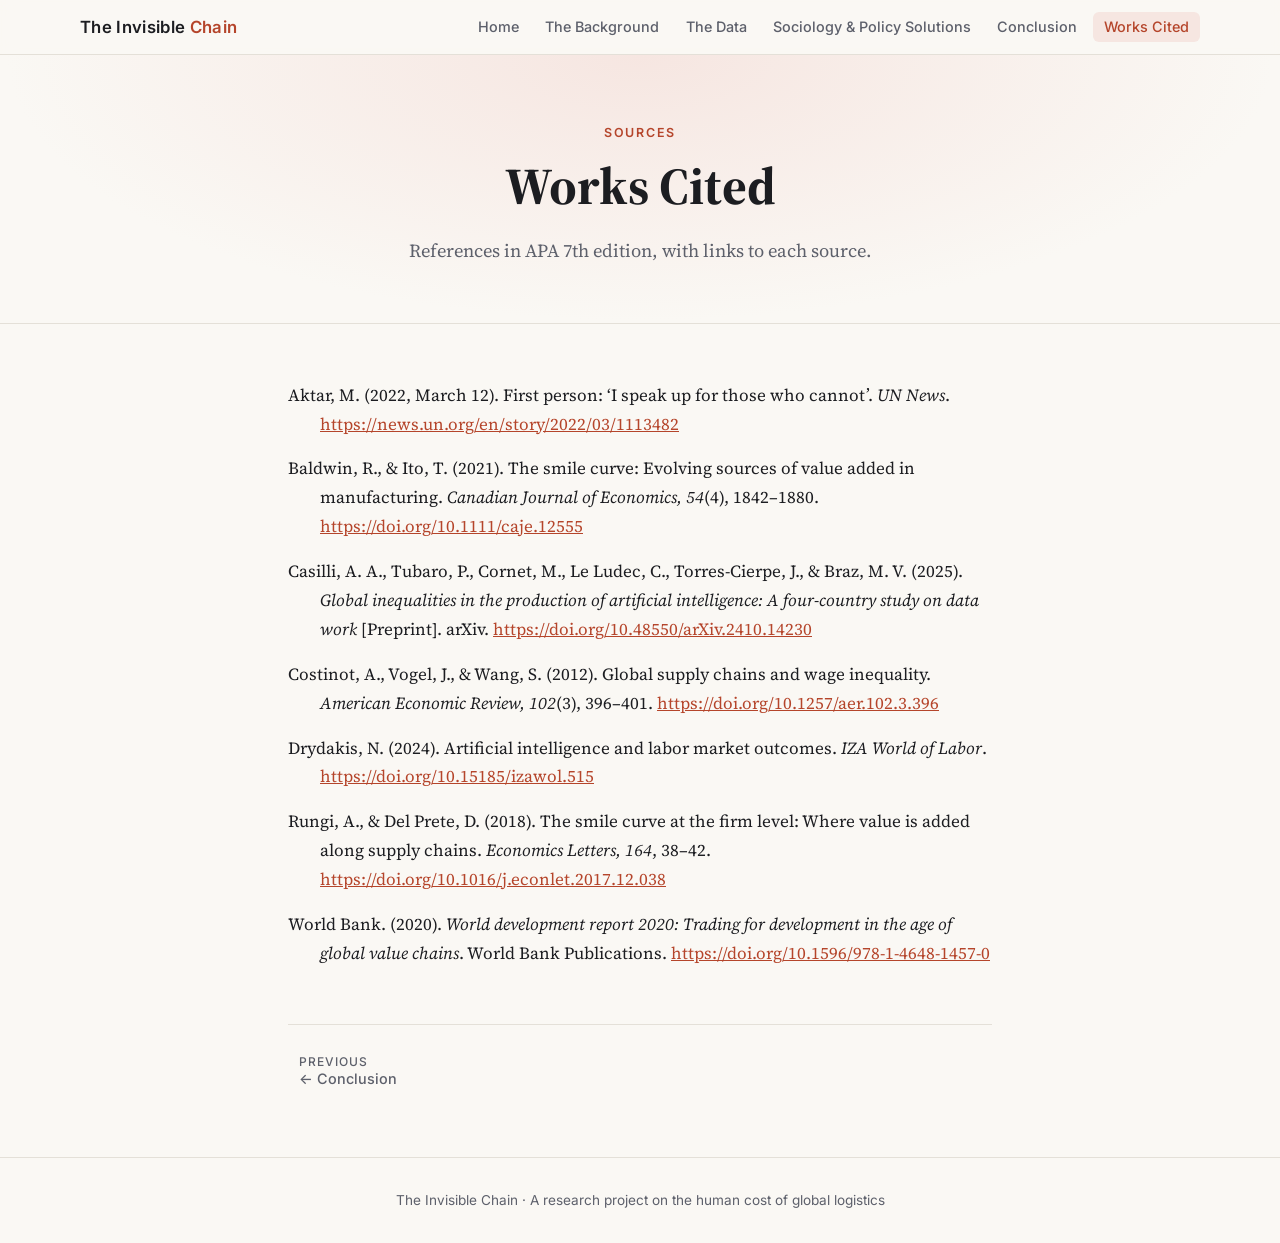
<file: works-cited.html>
<!doctype html>
<html lang="en">
<head>
<meta charset="utf-8">
<meta name="viewport" content="width=device-width, initial-scale=1">
<title>Works Cited · The Invisible Chain</title>
<meta name="description" content="Works cited for The Invisible Chain.">
<meta property="og:title" content="Works Cited · The Invisible Chain">
<meta property="og:description" content="Works cited for The Invisible Chain.">
<link rel="preconnect" href="https://fonts.googleapis.com">
<link rel="preconnect" href="https://fonts.gstatic.com" crossorigin>
<link href="https://fonts.googleapis.com/css2?family=Inter:wght@500;600&family=Source+Serif+4:ital,wght@0,400;0,600;1,400&display=swap" rel="stylesheet">
<link rel="stylesheet" href="assets/style.css">
<link rel="icon" href="data:image/svg+xml,%3Csvg xmlns='http://www.w3.org/2000/svg' viewBox='0 0 32 32'%3E%3Ccircle cx='10' cy='16' r='6' fill='none' stroke='%23b5452b' stroke-width='3'/%3E%3Ccircle cx='22' cy='16' r='6' fill='none' stroke='%23b5452b' stroke-width='3'/%3E%3C/svg%3E">
</head>
<body>
<a class="skip" href="#main">Skip to main content</a>
<header class="site-header">
  <div class="bar">
    <a class="brand" href="index.html">The Invisible <span>Chain</span></a>
    <button class="nav-toggle" aria-expanded="false" aria-controls="site-nav">Menu</button>
    <nav id="site-nav" aria-label="Main"><ul>
      <li><a href="index.html">Home</a></li>
      <li><a href="background.html">The Background</a></li>
      <li><a href="data.html">The Data</a></li>
      <li><a href="solutions.html">Sociology & Policy Solutions</a></li>
      <li><a href="conclusion.html">Conclusion</a></li>
      <li><a href="works-cited.html" aria-current="page">Works Cited</a></li>
    </ul></nav>
  </div>
</header>
<section class="hero">
  <p class="eyebrow">Sources</p>
  <h1>Works Cited</h1>
  <p class="lede">References in APA 7th edition, with links to each source.</p>
</section>
<main id="main">

<ol class="citations">
  <li>Aktar, M. (2022, March 12). First person: ‘I speak up for those who cannot’. <em>UN News</em>. <a href="https://news.un.org/en/story/2022/03/1113482">https://news.un.org/en/story/2022/03/1113482</a></li>
  <li>Baldwin, R., &amp; Ito, T. (2021). The smile curve: Evolving sources of value added in manufacturing. <em>Canadian Journal of Economics, 54</em>(4), 1842–1880. <a href="https://doi.org/10.1111/caje.12555">https://doi.org/10.1111/caje.12555</a></li>
  <li>Casilli, A. A., Tubaro, P., Cornet, M., Le Ludec, C., Torres-Cierpe, J., &amp; Braz, M. V. (2025). <em>Global inequalities in the production of artificial intelligence: A four-country study on data work</em> [Preprint]. arXiv. <a href="https://doi.org/10.48550/arXiv.2410.14230">https://doi.org/10.48550/arXiv.2410.14230</a></li>
  <li>Costinot, A., Vogel, J., &amp; Wang, S. (2012). Global supply chains and wage inequality. <em>American Economic Review, 102</em>(3), 396–401. <a href="https://doi.org/10.1257/aer.102.3.396">https://doi.org/10.1257/aer.102.3.396</a></li>
  <li>Drydakis, N. (2024). Artificial intelligence and labor market outcomes. <em>IZA World of Labor</em>. <a href="https://doi.org/10.15185/izawol.515">https://doi.org/10.15185/izawol.515</a></li>
  <li>Rungi, A., &amp; Del Prete, D. (2018). The smile curve at the firm level: Where value is added along supply chains. <em>Economics Letters, 164</em>, 38–42. <a href="https://doi.org/10.1016/j.econlet.2017.12.038">https://doi.org/10.1016/j.econlet.2017.12.038</a></li>
  <li>World Bank. (2020). <em>World development report 2020: Trading for development in the age of global value chains</em>. World Bank Publications. <a href="https://doi.org/10.1596/978-1-4648-1457-0">https://doi.org/10.1596/978-1-4648-1457-0</a></li>
</ol>

<nav class="pager" aria-label="Page navigation"><a class="prev" href="conclusion.html"><small>Previous</small>← Conclusion</a></nav>
</main>
<footer>The Invisible Chain · A research project on the human cost of global logistics</footer>
<script>
  const t=document.querySelector('.nav-toggle'),n=document.getElementById('site-nav');
  t.addEventListener('click',()=>{const o=n.classList.toggle('open');t.setAttribute('aria-expanded',o);});
</script>
</body>
</html>
</file>
<file: assets/style.css>
:root {
  --ink: #1c1d21;
  --muted: #5d606b;
  --paper: #faf8f4;
  --card: #ffffff;
  --line: #e4e0d8;
  --accent: #b5452b;
  --accent-soft: #f6e6e1;
  --max: 46rem;
}
@media (prefers-color-scheme: dark) {
  :root {
    --ink: #ece9e3;
    --muted: #a7a39b;
    --paper: #16171a;
    --card: #1f2024;
    --line: #34353a;
    --accent: #e0795f;
    --accent-soft: #2d211e;
  }
}
* { box-sizing: border-box; }
html { scroll-behavior: smooth; }
body {
  margin: 0;
  background: var(--paper);
  color: var(--ink);
  font: 1.0625rem/1.7 "Source Serif 4", Georgia, serif;
}
a { color: var(--accent); }
img { max-width: 100%; height: auto; display: block; border-radius: 6px; }

.skip { position: absolute; left: -999px; }
.skip:focus { left: 1rem; top: 1rem; background: var(--card); padding: .5rem 1rem; z-index: 10; }

/* Header + nav */
.site-header {
  position: sticky; top: 0; z-index: 5;
  background: color-mix(in srgb, var(--paper) 92%, transparent);
  backdrop-filter: blur(8px);
  border-bottom: 1px solid var(--line);
}
.site-header .bar {
  max-width: 72rem; margin: 0 auto; padding: .75rem 1rem;
  display: flex; align-items: center; justify-content: space-between; gap: 1rem;
}
.brand {
  font: 600 1.05rem/1 "Inter", system-ui, sans-serif;
  letter-spacing: .02em; color: var(--ink); text-decoration: none;
}
.brand span { color: var(--accent); }
.nav-toggle { display: none; background: none; border: 1px solid var(--line); color: var(--ink); border-radius: 6px; padding: .35rem .6rem; font: inherit; cursor: pointer; }
nav ul { list-style: none; margin: 0; padding: 0; display: flex; flex-wrap: wrap; gap: .25rem; }
nav a {
  display: block; padding: .4rem .7rem; border-radius: 6px;
  font: 500 .9rem/1.2 "Inter", system-ui, sans-serif;
  color: var(--muted); text-decoration: none;
}
nav a:hover { color: var(--ink); background: var(--accent-soft); }
nav a[aria-current="page"] { color: var(--accent); background: var(--accent-soft); }
@media (max-width: 760px) {
  .nav-toggle { display: block; }
  nav { display: none; position: absolute; top: 100%; left: 0; right: 0; background: var(--paper); border-bottom: 1px solid var(--line); padding: .5rem 1rem 1rem; }
  nav.open { display: block; }
  nav ul { flex-direction: column; }
}

/* Hero */
.hero {
  padding: 4.5rem 1rem 3.5rem; text-align: center;
  border-bottom: 1px solid var(--line);
  background: radial-gradient(ellipse at top, var(--accent-soft), transparent 70%);
}
.eyebrow { font: 600 .78rem/1 "Inter", system-ui, sans-serif; letter-spacing: .14em; text-transform: uppercase; color: var(--accent); margin: 0 0 1rem; }
.hero h1 { font-size: clamp(2rem, 5vw, 3.25rem); line-height: 1.15; margin: 0 auto; max-width: 48rem; }
.hero .lede { max-width: 38rem; margin: 1.25rem auto 0; color: var(--muted); font-size: 1.15rem; }

/* Content */
main { max-width: var(--max); margin: 0 auto; padding: 2.5rem 1rem 4rem; }
h1, h2, h3 { line-height: 1.25; }
main h2 { font-size: 1.6rem; margin: 2.75rem 0 .75rem; }
main h3 { font-size: 1.25rem; margin: 2rem 0 .5rem; }
main h2:first-child { margin-top: 0; }

.question {
  border-left: 4px solid var(--accent); background: var(--card);
  padding: 1.25rem 1.5rem; border-radius: 0 8px 8px 0; font-size: 1.2rem; font-style: italic;
  box-shadow: 0 1px 2px rgba(0,0,0,.04);
}
.callout { background: var(--accent-soft); padding: 1rem 1.25rem; border-radius: 8px; }

figure { margin: 2rem 0; }
figcaption { font: .88rem/1.5 "Inter", system-ui, sans-serif; color: var(--muted); margin-top: .6rem; }

.terms { display: grid; gap: 1rem; grid-template-columns: repeat(auto-fit, minmax(13rem, 1fr)); margin: 1rem 0; }
.term { background: var(--card); border: 1px solid var(--line); border-radius: 8px; padding: 1rem 1.15rem; }
.term h3 { margin: 0 0 .35rem; font-size: 1.05rem; color: var(--accent); }
.term p { margin: 0; font-size: .97rem; }

.gallery { display: grid; gap: 1.25rem; grid-template-columns: repeat(auto-fit, minmax(13rem, 1fr)); margin: 1.5rem 0; }
.gallery figure { margin: 0; }
.gallery img { aspect-ratio: 4 / 3; object-fit: cover; width: 100%; }

blockquote { margin: 1.5rem 0; padding: .25rem 0 .25rem 1.25rem; border-left: 3px solid var(--line); color: var(--muted); font-style: italic; }

.video { position: relative; aspect-ratio: 16 / 9; margin: 1.5rem 0 .5rem; }
.video iframe { position: absolute; inset: 0; width: 100%; height: 100%; border: 0; border-radius: 8px; }

.policy { display: grid; gap: 1.25rem; }
.policy article { background: var(--card); border: 1px solid var(--line); border-radius: 10px; padding: 1.25rem; }
.policy article h3 { margin-top: 1rem; }
.policy figure { margin: 0; }

.citations { padding-left: 0; list-style: none; }
.citations li { padding-left: 2rem; text-indent: -2rem; margin-bottom: 1rem; }

.pager { display: flex; justify-content: space-between; gap: 1rem; margin-top: 3.5rem; padding-top: 1.5rem; border-top: 1px solid var(--line); font-family: "Inter", system-ui, sans-serif; font-size: .95rem; }
.pager a { text-decoration: none; }
.pager .next { margin-left: auto; text-align: right; }
.pager small { display: block; color: var(--muted); font-size: .75rem; text-transform: uppercase; letter-spacing: .08em; }

footer { border-top: 1px solid var(--line); text-align: center; padding: 2rem 1rem; color: var(--muted); font: .85rem/1.5 "Inter", system-ui, sans-serif; }
</file>
